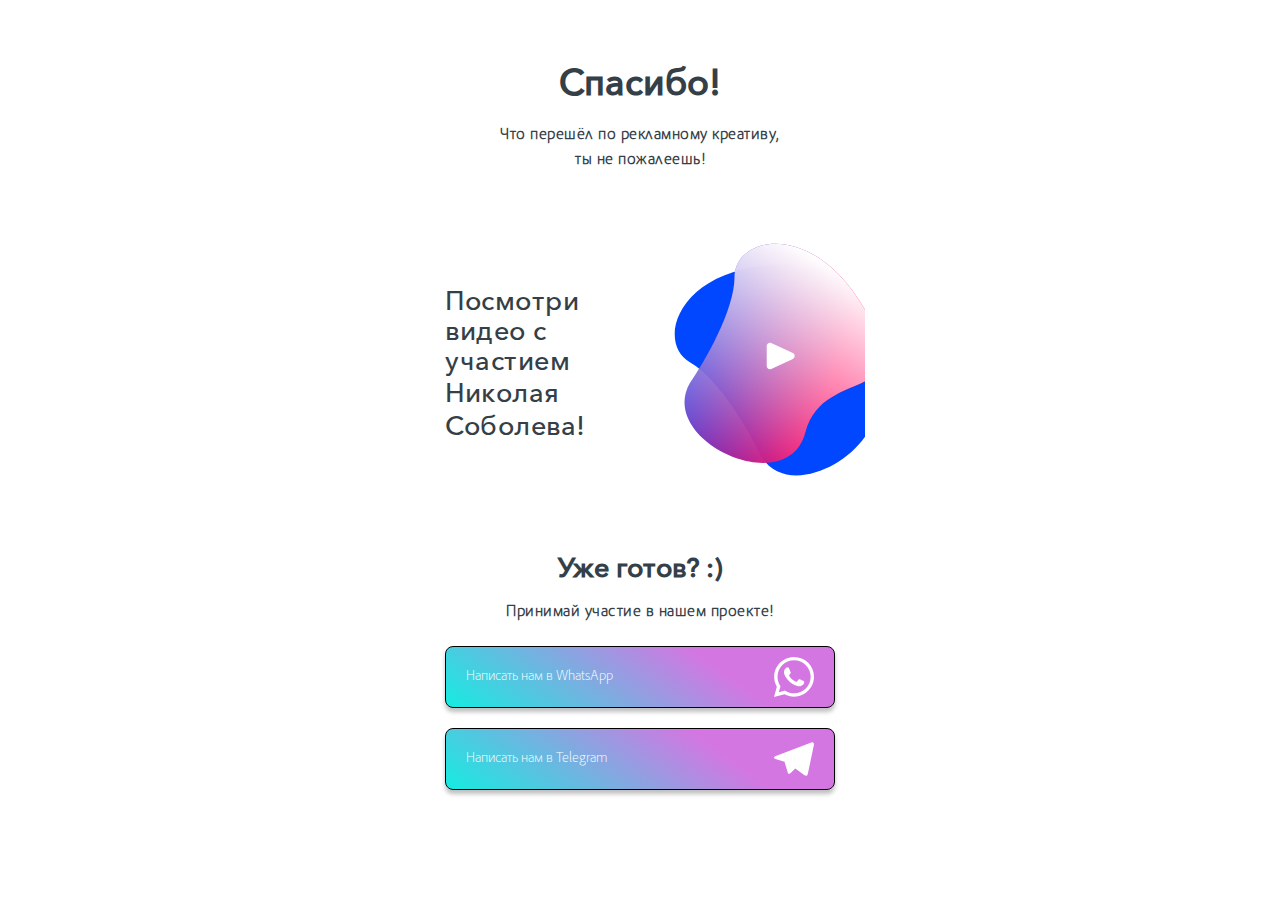
<file: Banner_Site/index.html>
<!DOCTYPE html>
<html lang="ru">
<head>
    <meta charset="UTF-8">
    <meta name="viewport" content="width=400, maximum-scale=1.0, user-scalable=no">
    <link rel="stylesheet" type="text/css" href="assets/css/main.css?">
    <title>BANNER SITE</title>
</head>
<body>
    <header>
        <h1 align="center">Спасибо!</h1>
        <h3>Что перешёл по рекламному креативу, <br> ты не пожалеешь!</h3>
    </header>
    <main>
        <h2 class="heading heading--light">Посмотри видео с участием <b>Николая Соболева!</b></h2>
        <div class="video-container">
            <img  class="js-open-video" src="assets/img/beans.svg" width="250" height="260" alt="видео">
            <div class="video">
                <iframe width="300" height="150" src="https://www.youtube.com/embed/i0CeRJ-wcIo" frameborder="0" allow="accelerometer; autoplay; encrypted-media; gyroscope; picture-in-picture" allowfullscreen></iframe>
            </div>
        </div>
    </main>
    <footer>
        <h2 class="heading2">Уже готов? :)</h2>
        <h3>Принимай участие в нашем проекте!</h3>
        <div class="buttons">
            <a class="buttons__button" href="#WhatsApp">
                <span class="buttons__text">Написать нам в WhatsApp</span>
                <span class="buttons__icon buttons__icon--whats_app"></span>
            </a>
            <a class="buttons__button" href="#Telegram">
                    <span class="buttons__text">Написать нам в Telegram</span>
                    <span class="buttons__icon buttons__icon--telegram"></span>
            </a>
        </div>
        <script src="https://standoffcase.ru/assets/js/jquery-3.3.1.min.js"></script>
        <script>
            $(".video-container").click(() => {
                $(".video").toggle();
            });
        </script>
    </footer>
</body>
</html>
</file>
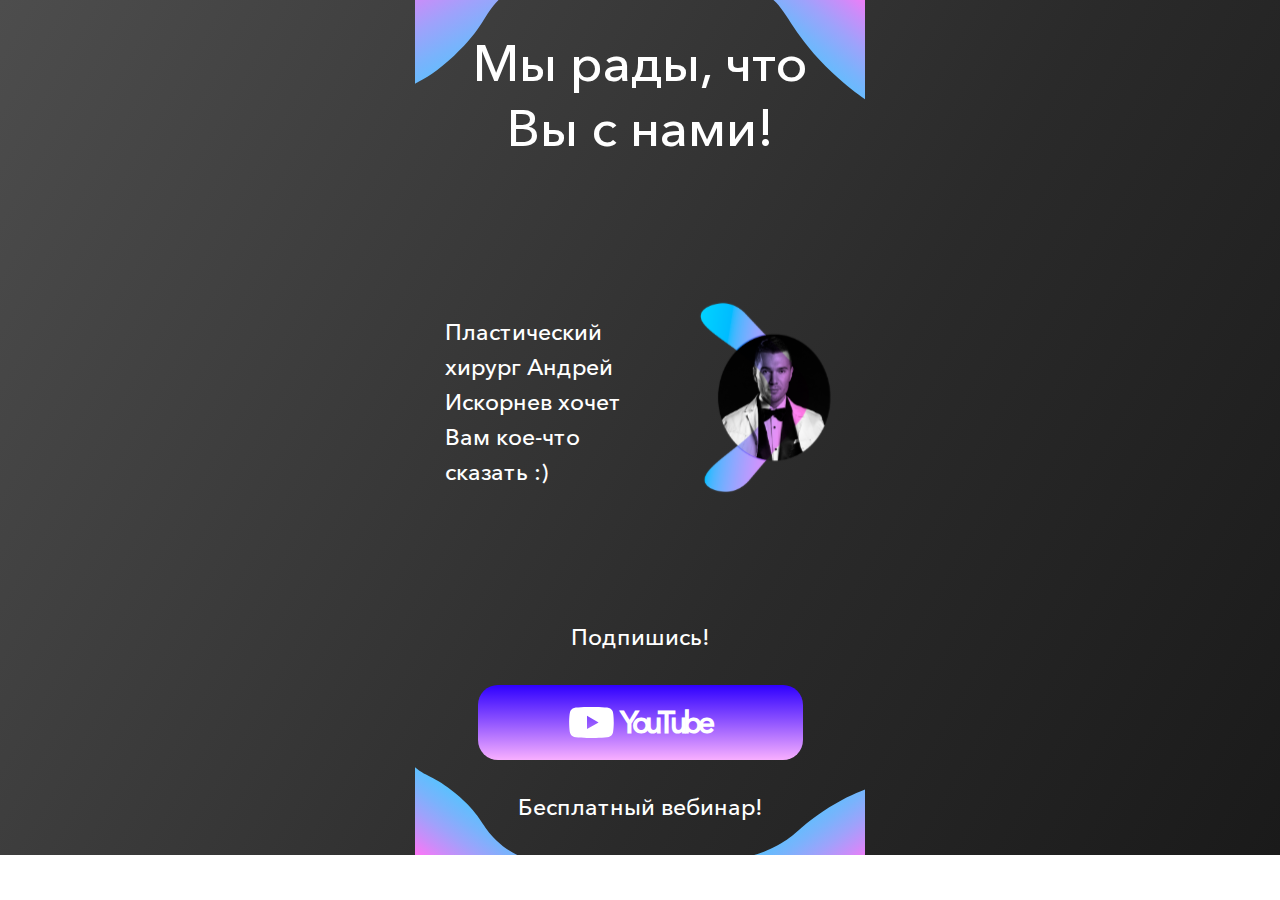
<file: Banner_Site_2/index.html>
<!DOCTYPE html>
<html lang="ru">
<head>
    <meta charset="UTF-8">
    <meta name="viewport" content="width=400, maximum-scale=1.0, user-scalable=no">
    <link rel="stylesheet" type="text/css" href="assets/css/main.css?">
    <title>BANNER SITE</title>
</head>
<body>
    <!--div class="edges"-->
        <span class="edges__edge edges__edge--top-left"></span>
        <span class="edges__edge edges__edge--top-right"></span>
        <span class="edges__edge edges__edge--bottom-left"></span>
        <span class="edges__edge edges__edge--bottom-right"></span>
    <!--/div-->
    <header>
        <h1 class="heading1">Мы рады, что <br> Вы с нами!</h1>
    </header>
    <main>
        <h2 class="heading heading--light limited">Пластический хирург Андрей Искорнев хочет Вам кое-что сказать :)</h2>
        <img class="main-img" src="assets/img/main-img.svg">
    </main>
    <footer>
        <h2 class="heading2">Подпишись!</h2>
        <a href="#link" class="big-button">
            <img class="big-button__icon" src="assets/img/yt.svg">
            <span class="big-button__text">YouTube</span>
        </a>
        <h2 class="heading2">Бесплатный вебинар!</h2>
    </footer>
</body>
</html>
</file>
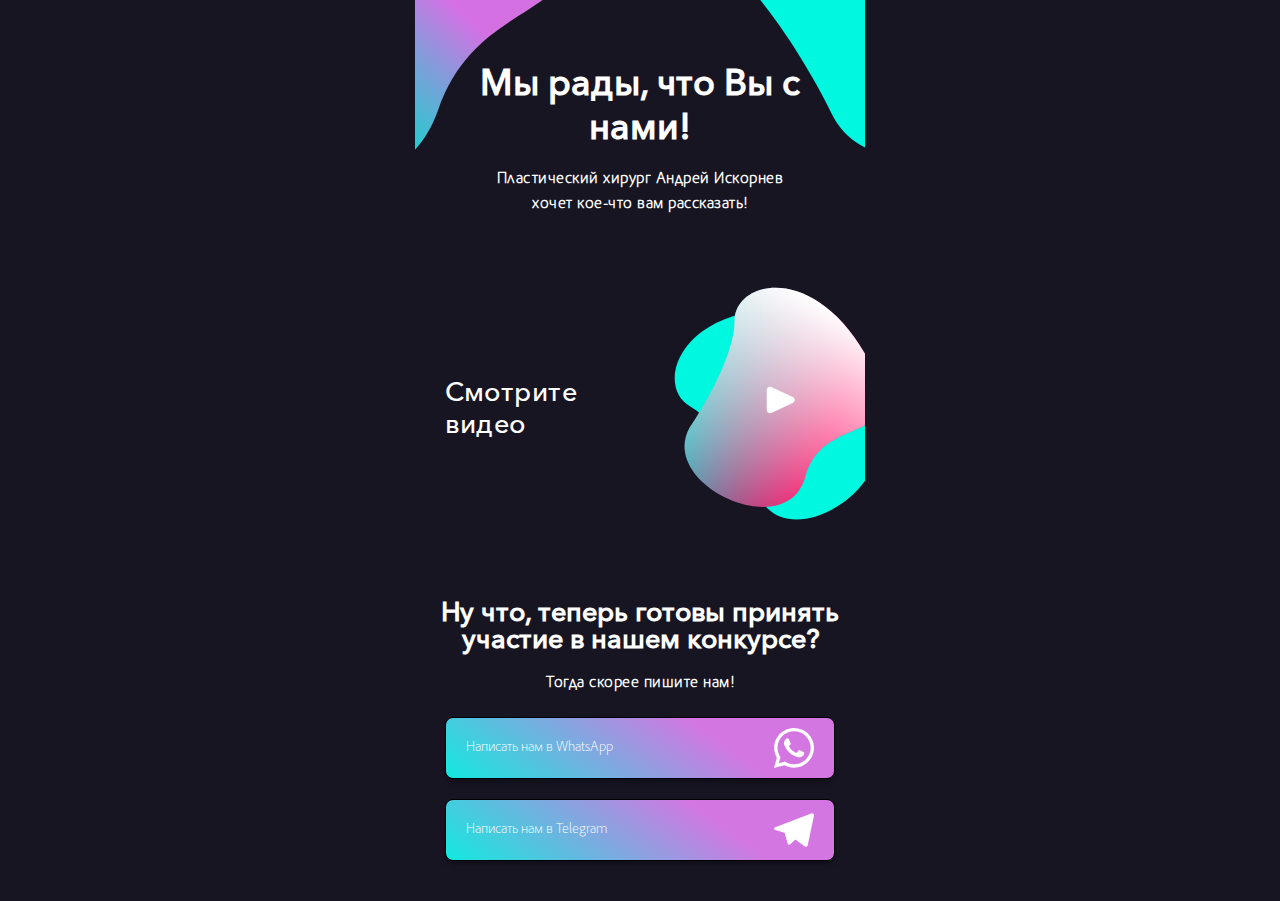
<file: Banner_Site/index_dark.html>
<!DOCTYPE html>
<html lang="ru">
<head>
    <meta charset="UTF-8">
    <meta name="viewport" content="width=400, maximum-scale=1.0, user-scalable=no">
    <link rel="stylesheet" type="text/css" href="assets/css/main.css?">
    <title>BANNER SITE</title>
</head>
<body class="dark">
    <div class="background-beans">
        <span class="background-beans__bean--0"></span>
        <span class="background-beans__bean--1"></span>
    </div>
    <header>
        <h1 align="center">Мы рады, что Вы с <br> нами!</h1>
        <h3>Пластический хирург Андрей Искорнев <br> хочет кое-что вам рассказать!</h3>
    </header>
    <main>
        <h2 class="heading heading--light">Cмотрите <b>видео</b></h2>
        <div class="video-container">
            <img  class="js-open-video" src="assets/img/beans_dark.svg" width="250" height="260" alt="видео">
            <div class="video">
                <iframe width="300" height="150" src="https://www.youtube.com/embed/i0CeRJ-wcIo" frameborder="0" allow="accelerometer; autoplay; encrypted-media; gyroscope; picture-in-picture" allowfullscreen></iframe>
            </div>
        </div>
    </main>
    <footer>
        <h2 class="heading2">Ну что, теперь готовы принять <br> участие в нашем конкурсе?</h2>
        <h3>Тогда скорее пишите нам!</h3>
        <div class="buttons">
            <a class="buttons__button" href="#WhatsApp">
                <span class="buttons__text">Написать нам в WhatsApp</span>
                <span class="buttons__icon buttons__icon--whats_app"></span>
            </a>
            <a class="buttons__button" href="#Telegram">
                    <span class="buttons__text">Написать нам в Telegram</span>
                    <span class="buttons__icon buttons__icon--telegram"></span>
            </a>
        </div>
        <script src="https://standoffcase.ru/assets/js/jquery-3.3.1.min.js"></script>
        <script>
            $(".video-container").click(() => {
                $(".video").toggle();
            });
        </script>
    </footer>
</body>
</html>
</file>
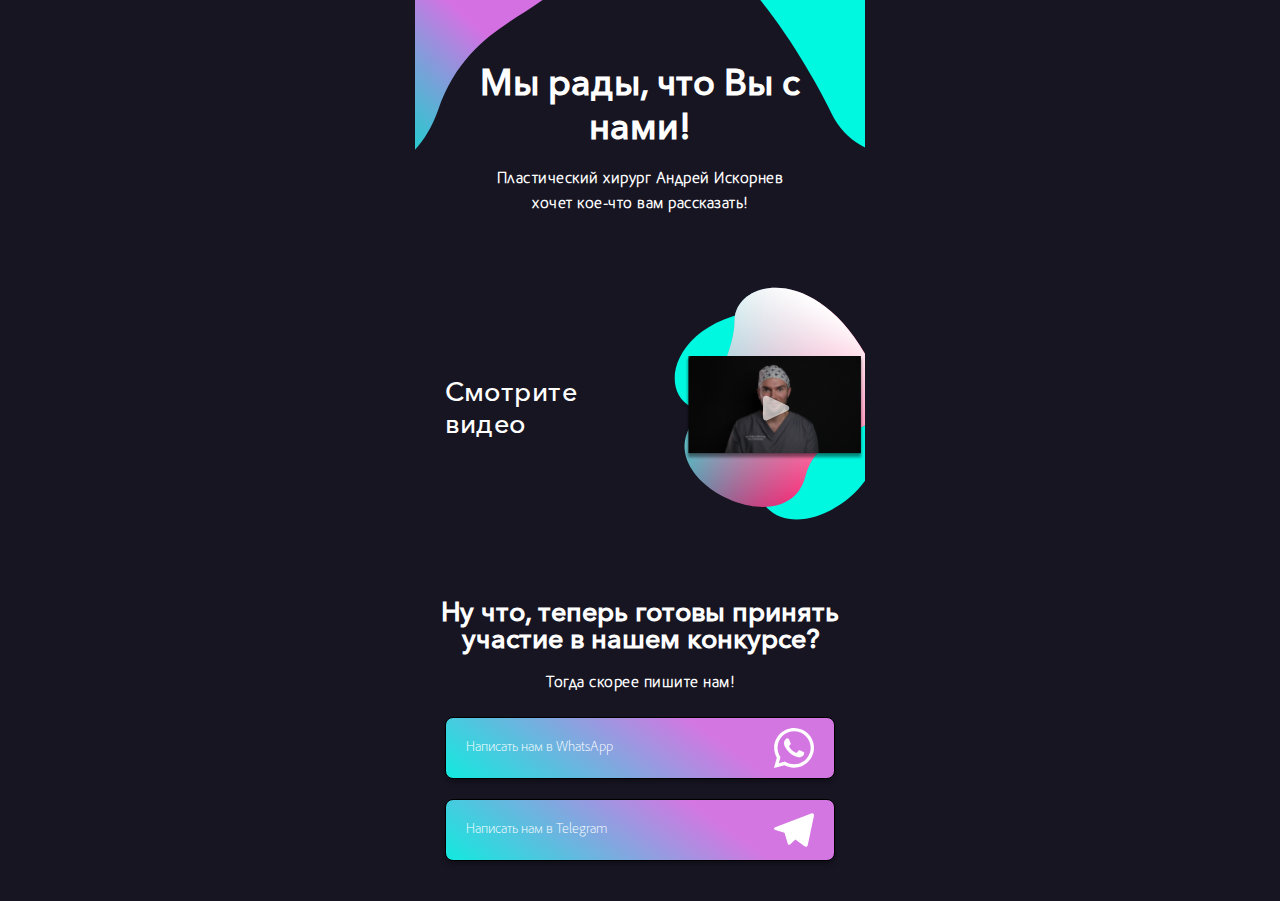
<file: Banner_Site/index_v3.html>
<!DOCTYPE html>
<html lang="ru">
<head>
    <meta charset="UTF-8">
    <meta name="viewport" content="width=400, maximum-scale=1.0, user-scalable=no">
    <link rel="stylesheet" type="text/css" href="assets/css/main.css?">
    <title>BANNER SITE</title>
</head>
<body class="dark">
    <div class="background-beans">
        <span class="background-beans__bean--0"></span>
        <span class="background-beans__bean--1"></span>
    </div>
    <header>
        <h1 align="center">Мы рады, что Вы с <br> нами!</h1>
        <h3>Пластический хирург Андрей Искорнев <br> хочет кое-что вам рассказать!</h3>
    </header>
    <main>
        <h2 class="heading heading--light">Cмотрите <b>видео</b></h2>
        <div class="video-container">
            <img  class="js-open-video" src="assets/img/beans_dark.svg" width="250" height="260" alt="видео">
            <img  class="video-preview" src="assets/img/avatar.svg" alt="видео">
            <img src="assets/img/play.svg" class="play-icon">
            <div class="video">
                <iframe width="300" height="150" src="https://www.youtube.com/embed/i0CeRJ-wcIo" frameborder="0" allow="accelerometer; autoplay; encrypted-media; gyroscope; picture-in-picture" allowfullscreen></iframe>
            </div>
        </div>
    </main>
    <footer>
        <h2 class="heading2">Ну что, теперь готовы принять <br> участие в нашем конкурсе?</h2>
        <h3>Тогда скорее пишите нам!</h3>
        <div class="buttons">
            <a class="buttons__button" href="#WhatsApp">
                <span class="buttons__text">Написать нам в WhatsApp</span>
                <span class="buttons__icon buttons__icon--whats_app"></span>
            </a>
            <a class="buttons__button" href="#Telegram">
                    <span class="buttons__text">Написать нам в Telegram</span>
                    <span class="buttons__icon buttons__icon--telegram"></span>
            </a>
        </div>
        <script src="https://standoffcase.ru/assets/js/jquery-3.3.1.min.js"></script>
        <script>
            $(".video-container").click(() => {
                $(".video").toggle();
            });
        </script>
    </footer>
</body>
</html>
</file>
<file: Banner_Site/assets/css/main.css>
@import url("fonts.css");

* {
    position: relative;
    padding: 0;
    margin: 0;
    box-sizing: border-box;
}

body {
    max-width: 450px;
    margin: 0 auto;
    font-family: "Avenir Next Cyr", sans-serif;
    color: #353F48;
    line-height: 1;
    -webkit-font-smoothing: antialiased;
}


body.dark {
    background: #171522;
    color: white;
}

body.dark h1 {
    color: white;
}

h1 {
    margin-top: 60px;
    font-size: 36px;
    line-height: 44px;
    color: #353F48;
}

h3 {
    margin-top: 20px;
    font-family: 'Adobe Clean';
    font-size: 16px;
    text-align: center;
    line-height: 25px;
    letter-spacing: 0.5px;
}

b {
    line-height: normal;
}

main {
    display: flex;
    justify-content: space-between;
    align-items: center;
    margin: 50px 0 50px 30px;
}

main.center {
    justify-content: center;
    margin: 50px 0;
}

.heading {
    width: 160px;
    font-size: 27px;
    line-height: 30px;
}

.heading1 {
    font-size: 27px;
    line-height: 30px;
}

.heading--light {
    font-weight: 300;
    letter-spacing: 0.5px;
}

.video-container {
    display: flex;
    align-items: center;
    cursor: pointer;
}

.js-open-video {
    width: 215px;
    height: 280px;
}

.video {
    display: none;
    position: fixed;
    top: 0;
    left: 0;
    right: 0;
    bottom: 0;
    width: 100%;
    height: 100%;
    background: rgba(0,0,0,.75);
    z-index: 999;
}

iframe {
    position: absolute;
    top: calc(50% - 100px);
    left: calc(50% - 150px);
    z-index: 9999;
}

iframe.default {
    position: unset;
    top: 0;
    left: 0;
    width: 200px;
    height: 110px;
}

iframe.iframe1 {
    top: calc(50% - 100px);
    left: calc(50% - 100px);
}

footer {
    margin-bottom: 40px;
}

.heading2 {
    font-size: 27px;
    text-align: center;
}

.buttons {
    display: grid;
    margin: 0 30px;
}

.buttons__button {
    display: flex;
    padding: 10px 20px;
    margin-top: 20px;
    background: linear-gradient(215.86deg, #D476E1 30.69%, rgba(0, 247, 224, 0.99) 106.42%);
    border: 1px solid #000000;
    box-shadow: 0px 4px 4px rgba(0, 0, 0, 0.25);
    border-radius: 8px;
    text-decoration: none;
}

.buttons__text {
    flex: 1;
    align-self: center;
    font-family: 'Adobe Clean';
    font-size: 14px;
    color: white;
}

.buttons__icon {
    display: inline-block;
    width: 40px;
    height: 40px;
    background: no-repeat center;
    background-size: contain;
}
.buttons__icon--whats_app {
    background-image:  url("../img/whats_app.svg");
}
.buttons__icon--telegram {
    background-image:  url("../img/telegram.svg");
}

.background-beans__bean--0, .background-beans__bean--1 {
    position: absolute;
    top: 0;
    width: 220px;
    height: 400px;
    background: no-repeat center;
    background-size: contain;
    z-index: -1;
}

.background-beans {
    position: absolute;
    top: -143px;
    left: 0;
    right: 0;
}

.background-beans__bean--0 {
    background-image: url(../img/big_bean_2.svg);
}

.background-beans__bean--1 {
    background-image: url(../img/big_bean_1.svg);
    top: -40px;
    right: 0;
}

.image-beans {
    position: absolute;
    width: 105%;
    height: 350px;
}

.centred-video {
    display: flex;
    width: 100%;
    align-items: center;
    justify-content: center;
    margin: 50px;
    cursor: pointer;
}

.image-beans__bean--0, .image-beans__bean--1 {
    position: absolute;
    display: block;
    width: 100%;
    height: 100%;
    background: no-repeat center;
    background-size: cover;
}

.image-beans__bean--0 {
    top: -10px;
    height: 110%;
    background-image: url(../img/Vector.svg);
}

.image-beans__bean--1 {
    background-image: url(../img/Vector-1.svg);
}

.play-icon {
    position: absolute;
    right: 75px;
}

.video-preview {
    position: absolute;
    width: 180px;
    right: 0;
}
</file>
<file: Banner_Site_2/assets/css/main.css>
@import url("fonts.css");

* {
    position: relative;
    padding: 0;
    margin: 0;
    box-sizing: border-box;
}

body {
    max-width: 450px;
    margin: 0 auto;
    background: linear-gradient(299.96deg, #1A1A1A 0%, #2A2A2A 37.78%, #4D4D4D 100%) no-repeat;
    font-family: "Avenir Next Cyr", sans-serif;
    color: white;
    line-height: 1;
    -webkit-font-smoothing: antialiased;
}


body.dark {
    background: #171522;
    color: white;
}

body.dark h1 {
    color: white;
}

b {
    line-height: normal;
}

main {
    display: flex;
    justify-content: space-between;
    align-items: center;
    margin: 100px 0 100px 30px;
}

main.center {
    justify-content: center;
}

.main-img {
    position: absolute;
    right: 0;
    width: 200px;
}

.heading2 {
    font-size: 23px;
    font-weight: 300;
    line-height: 75px;
    text-align: center;
    margin: 10px 0;
}

.heading {
    font-size: 23px;
    font-weight: 300;
    line-height: 35px;
}

.heading1 {
    margin: 30px 0;
    font-size: 52px;
    font-weight: 300;
    line-height: 65px;
    text-align: center;
}

.limited {
    width: 210px;
    margin-top: 25px;
}

.big-button {
    display: flex;
    align-items: center;
    justify-content: center;
    width: 325px;
    padding: 22px;
    background: linear-gradient(0deg, #F8AFFF -0.01%, #854BFF 56.22%, #2F00FF 99.97%);
    color: white;
    text-decoration: none;
    border-radius: 20px;
    cursor: pointer;
}

footer {
    display: grid;
    align-items: center;
    justify-content: center;
}

.big-button__icon {
    width: 45px;
}

.big-button__text {
    font-size: 30px;
    font-weight: 600;
    letter-spacing: -4px;
    margin-left: 6px;
}

.edges {
    position: absolute;
    top: 0;
    left: 0;
    right: 0;
    bottom: 0;
    z-index: 99;
}

.edges__edge {
    position: absolute;
    width: 300px;
    height: 300px;
    background: no-repeat center;
    background-size: cover;
    z-index: -1;
}

.edges__edge--top-left {
    top: 0;
    left: 0;
    background-image: url(../img/edge-1.svg);
    width: 200px;
    height: 240px;
}

header {
    display: flex;
    align-items: center;
    justify-content: center;
}

.edges__edge--top-right {
    top: 0;
    right: 0;
    background-image: url(../img/edge.svg);
}

.edges__edge--bottom-left {
    left: 0;
    bottom: 0;
    background-image: url(../img/edge-2.svg);
    width: 180px;
    height: 180px;
}

.edges__edge--bottom-right {
    right: 0;
    bottom: 0;
    background-image: url(../img/edge-3.svg);
    width: 230px;
    height: 230px;
}
</file>
